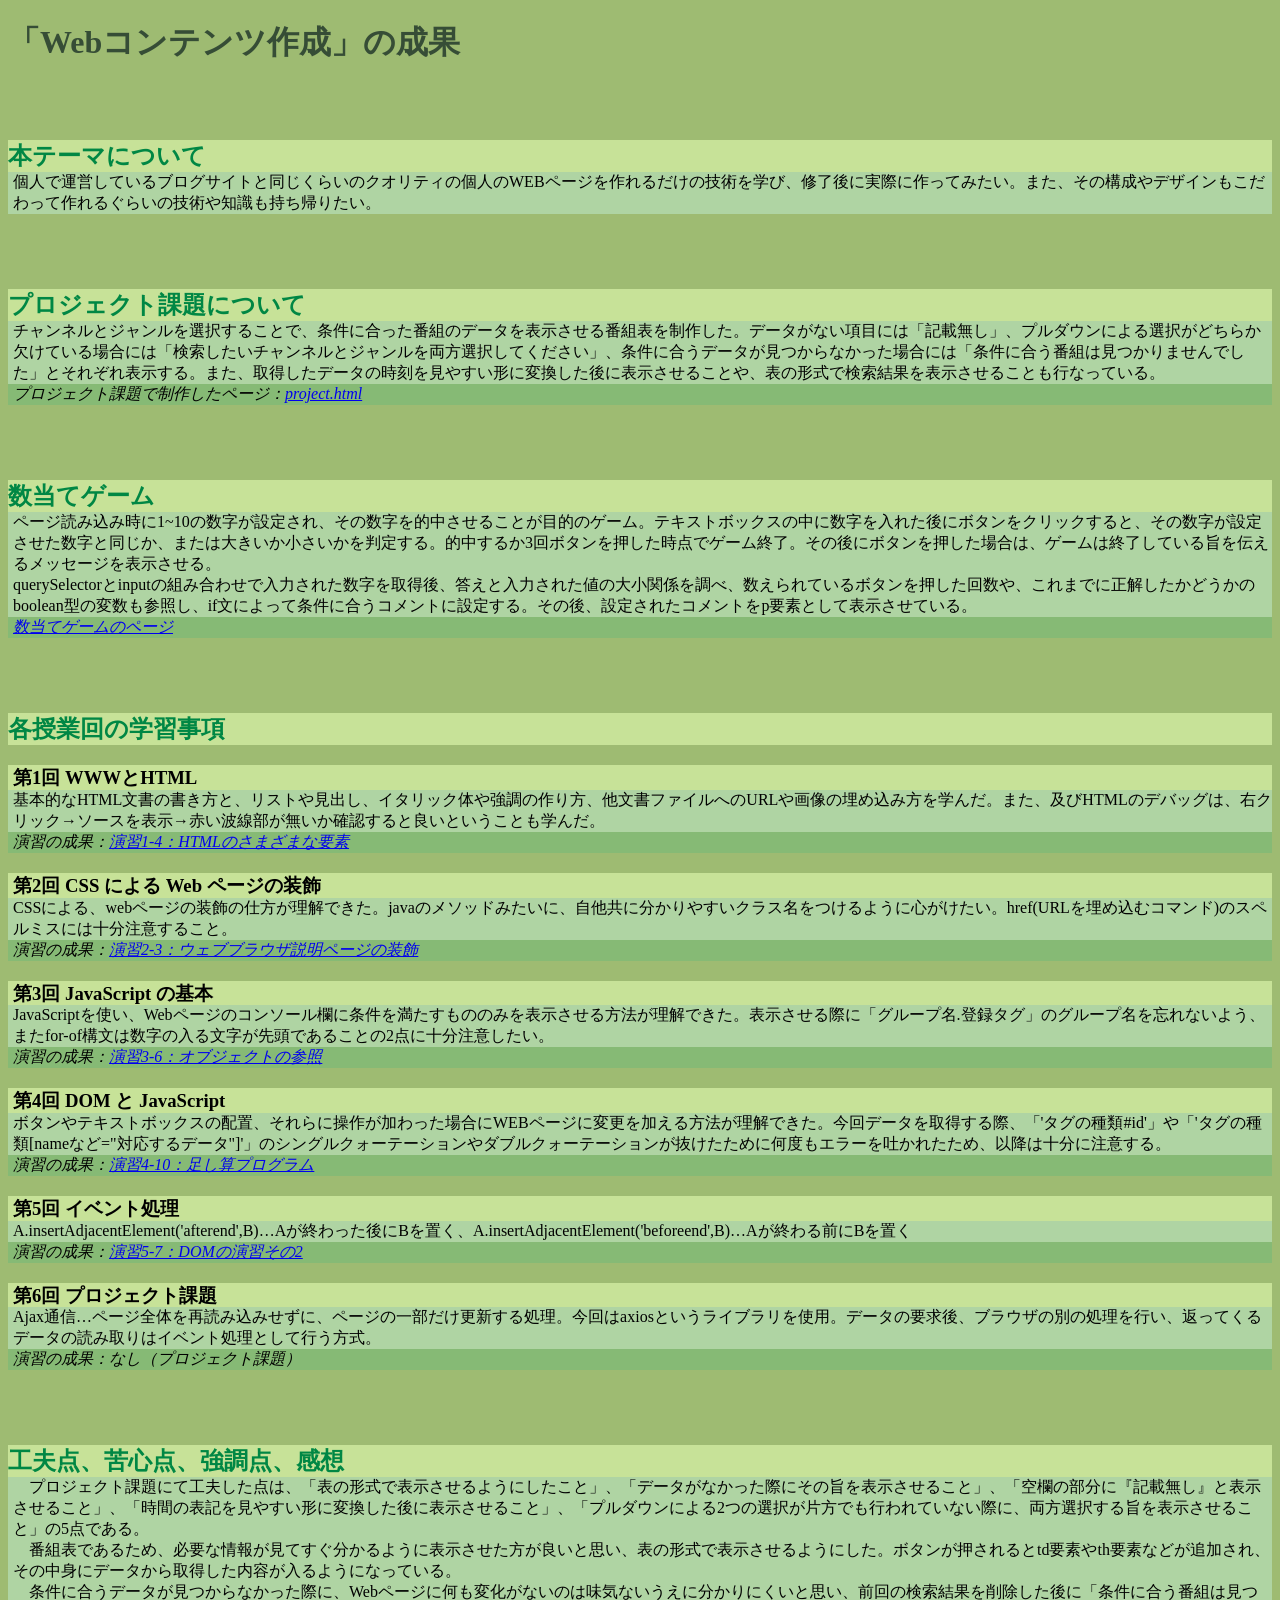
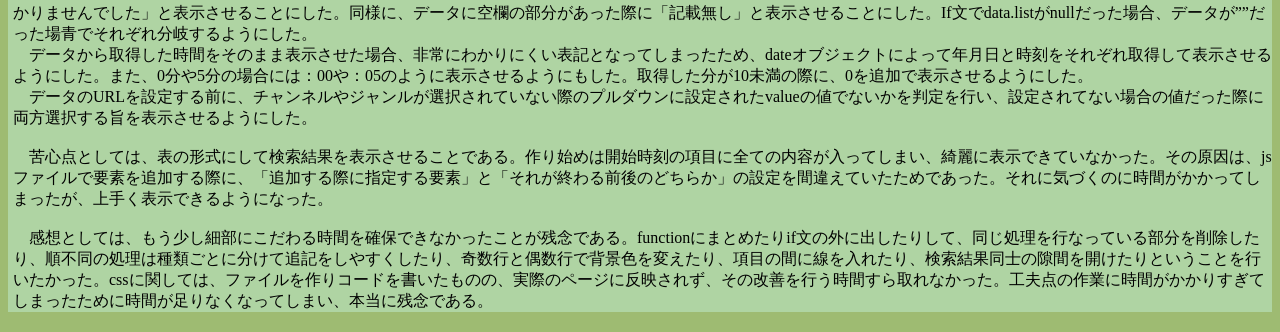
<file: index.html>
<!DOCTYPE html>
<html>
  <head>
    <meta charset="utf-8">
    <title>index</title>
    <link rel="stylesheet" href="index-stylesheet.css">
  </head>
  <body class="GB">
    <h1>「Webコンテンツ作成」の成果</h1>

  
     <h2>本テーマについて</h2>
       <p>個人で運営しているブログサイトと同じくらいのクオリティの個人のWEBページを作れるだけの技術を学び、修了後に実際に作ってみたい。また、その構成やデザインもこだわって作れるぐらいの技術や知識も持ち帰りたい。</p>
   
     <h2>プロジェクト課題について</h2>
       <p>チャンネルとジャンルを選択することで、条件に合った番組のデータを表示させる番組表を制作した。データがない項目には「記載無し」、プルダウンによる選択がどちらか欠けている場合には「検索したいチャンネルとジャンルを両方選択してください」、条件に合うデータが見つからなかった場合には「条件に合う番組は見つかりませんでした」とそれぞれ表示する。また、取得したデータの時刻を見やすい形に変換した後に表示させることや、表の形式で検索結果を表示させることも行なっている。</p>
       <p class="lin">プロジェクト課題で制作したページ：<a href="project.html">project.html</a></p>
     

     
     <h2>数当てゲーム</h2>
       <p>ページ読み込み時に1~10の数字が設定され、その数字を的中させることが目的のゲーム。テキストボックスの中に数字を入れた後にボタンをクリックすると、その数字が設定させた数字と同じか、または大きいか小さいかを判定する。的中するか3回ボタンを押した時点でゲーム終了。その後にボタンを押した場合は、ゲームは終了している旨を伝えるメッセージを表示させる。</p>
       <p>querySelectorとinputの組み合わせで入力された数字を取得後、答えと入力された値の大小関係を調べ、数えられているボタンを押した回数や、これまでに正解したかどうかのboolean型の変数も参照し、if文によって条件に合うコメントに設定する。その後、設定されたコメントをp要素として表示させている。</p> 
       <p class="lin"><a href="kazuate.html">数当てゲームのページ</a></p>

     <h2>各授業回の学習事項</h2>
      <sec id="base2">
     
      <h3>第1回 WWWとHTML</h3>        <p>基本的なHTML文書の書き方と、リストや見出し、イタリック体や強調の作り方、他文書ファイルへのURLや画像の埋め込み方を学んだ。また、及びHTMLのデバッグは、右クリック→ソースを表示→赤い波線部が無いか確認すると良いということも学んだ。</p>
       <p class="lin">演習の成果：<a href="practice-html/elements.html">演習1-4：HTMLのさまざまな要素</a></p>

       <h3>第2回 CSS による Web ページの装飾</h3> 
       <p>CSSによる、webページの装飾の仕方が理解できた。javaのメソッドみたいに、自他共に分かりやすいクラス名をつけるように心がけたい。href(URLを埋め込むコマンド)のスペルミスには十分注意すること。</p>
       <p class="lin">演習の成果：<a href="practice-css/browser-intro.html">演習2-3：ウェブブラウザ説明ページの装飾</a></p> 
      
      <h3>第3回 JavaScript の基本</h3> 
       <p>JavaScriptを使い、Webページのコンソール欄に条件を満たすもののみを表示させる方法が理解できた。表示させる際に「グループ名.登録タグ」のグループ名を忘れないよう、またfor-of構文は数字の入る文字が先頭であることの2点に十分注意したい。</p>
       <p class="lin">演習の成果：<a href="practice-js/obj-practice.html">演習3-6：オブジェクトの参照</a></p>

      <h3>第4回 DOM と JavaScript</h3> 
       <p>ボタンやテキストボックスの配置、それらに操作が加わった場合にWEBページに変更を加える方法が理解できた。今回データを取得する際、「'タグの種類#id'」や「'タグの種類[nameなど="対応するデータ"]'」のシングルクォーテーションやダブルクォーテーションが抜けたために何度もエラーを吐かれたため、以降は十分に注意する。</p>
       <p class="lin">演習の成果：<a href="practice-eventdom/tashizan.html">演習4-10：足し算プログラム</a></p>

      <h3>第5回 イベント処理</h3> 
       <p>A.insertAdjacentElement('afterend',B)…Aが終わった後にBを置く、A.insertAdjacentElement('beforeend',B)…Aが終わる前にBを置く</p>
       <p class="lin">演習の成果：<a href="practice-dom2/dom2-exercise.html">演習5-7：DOMの演習その2</a></p>

      <h3>第6回 プロジェクト課題</h3> 
       <p>Ajax通信…ページ全体を再読み込みせずに、ページの一部だけ更新する処理。今回はaxiosというライブラリを使用。データの要求後、ブラウザの別の処理を行い、返ってくるデータの読み取りはイベント処理として行う方式。</p>
       <p class="lin">演習の成果：なし（プロジェクト課題）</p>

     <h2>工夫点、苦心点、強調点、感想</h2>
      <sec id="base2"> 
       <p>　プロジェクト課題にて工夫した点は、「表の形式で表示させるようにしたこと」、「データがなかった際にその旨を表示させること」、「空欄の部分に『記載無し』と表示させること」、「時間の表記を見やすい形に変換した後に表示させること」、「プルダウンによる2つの選択が片方でも行われていない際に、両方選択する旨を表示させること」の5点である。
<br />　番組表であるため、必要な情報が見てすぐ分かるように表示させた方が良いと思い、表の形式で表示させるようにした。ボタンが押されるとtd要素やth要素などが追加され、その中身にデータから取得した内容が入るようになっている。
<br />　条件に合うデータが見つからなかった際に、Webページに何も変化がないのは味気ないうえに分かりにくいと思い、前回の検索結果を削除した後に「条件に合う番組は見つかりませんでした」と表示させることにした。同様に、データに空欄の部分があった際に「記載無し」と表示させることにした。If文でdata.listがnullだった場合、データが””だった場青でそれぞれ分岐するようにした。
<br />　データから取得した時間をそのまま表示させた場合、非常にわかりにくい表記となってしまったため、dateオブジェクトによって年月日と時刻をそれぞれ取得して表示させるようにした。また、0分や5分の場合には：00や：05のように表示させるようにもした。取得した分が10未満の際に、0を追加で表示させるようにした。
<br />　データのURLを設定する前に、チャンネルやジャンルが選択されていない際のプルダウンに設定されたvalueの値でないかを判定を行い、設定されてない場合の値だった際に両方選択する旨を表示させるようにした。
<br />
<br />　苦心点としては、表の形式にして検索結果を表示させることである。作り始めは開始時刻の項目に全ての内容が入ってしまい、綺麗に表示できていなかった。その原因は、jsファイルで要素を追加する際に、「追加する際に指定する要素」と「それが終わる前後のどちらか」の設定を間違えていたためであった。それに気づくのに時間がかかってしまったが、上手く表示できるようになった。
<br />
<br />　感想としては、もう少し細部にこだわる時間を確保できなかったことが残念である。functionにまとめたりif文の外に出したりして、同じ処理を行なっている部分を削除したり、順不同の処理は種類ごとに分けて追記をしやすくしたり、奇数行と偶数行で背景色を変えたり、項目の間に線を入れたり、検索結果同士の隙間を開けたりということを行いたかった。cssに関しては、ファイルを作りコードを書いたものの、実際のページに反映されず、その改善を行う時間すら取れなかった。工夫点の作業に時間がかかりすぎてしまったために時間が足りなくなってしまい、本当に残念である。
</p>
      
  </body>
</html>
</file>
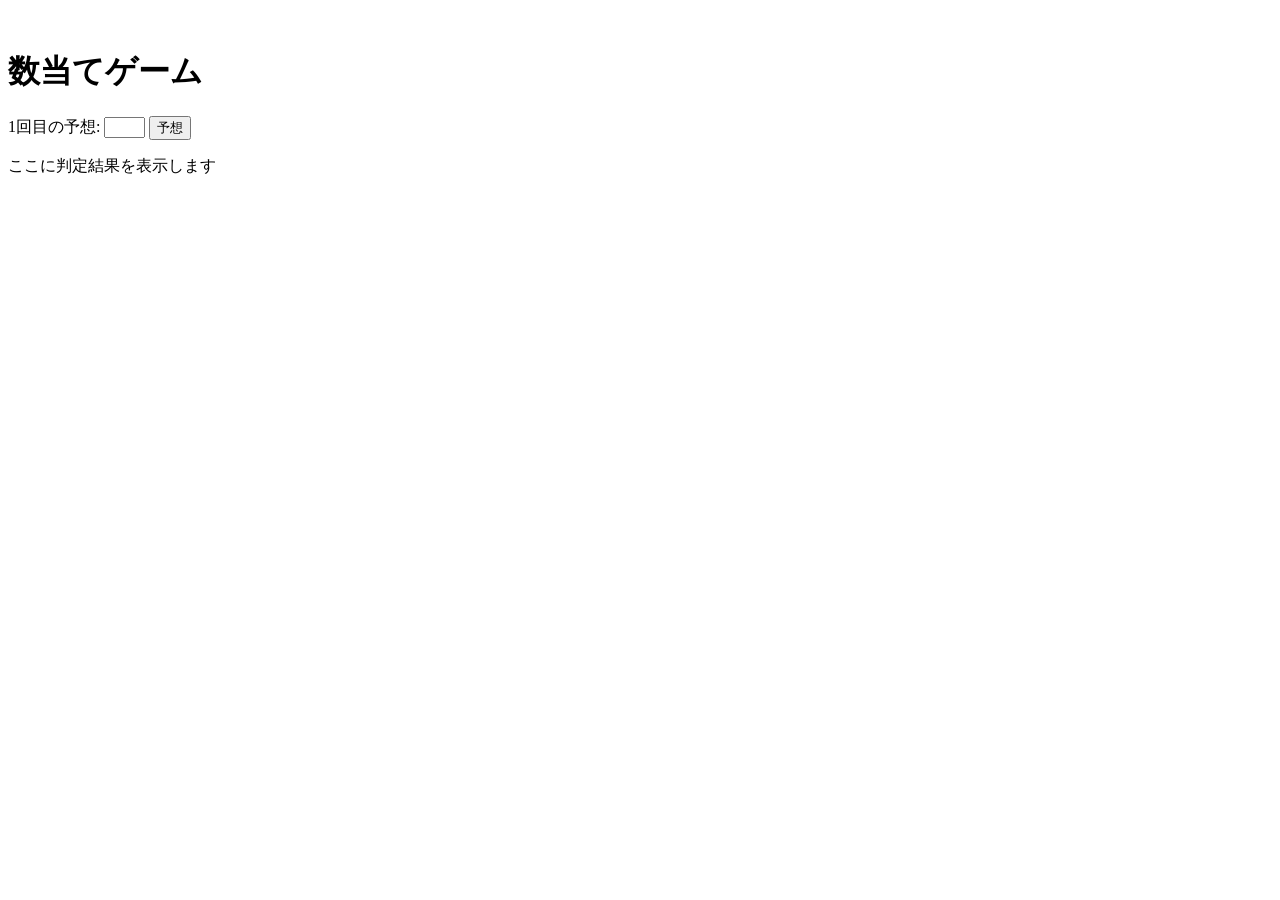
<file: kazuate.html>
<!-- 課題4-1: 数当てゲーム -->

<!DOCTYPE html>
<html>
  <head>
    <meta charset="utf-8">
    <title>数当てゲーム</title>
    <script src="kazuate.js" defer></script>
  </head>

　　<body>
    <h1>数当てゲーム</h1>
    <p>
        <span id="kaisu">1</span>回目の予想: 
        <input type="text" name="num" id="num" size="3">
        <button id="guess">予想</button>
    </p>
    <p id="result">ここに判定結果を表示します</p>
</html>
</file>
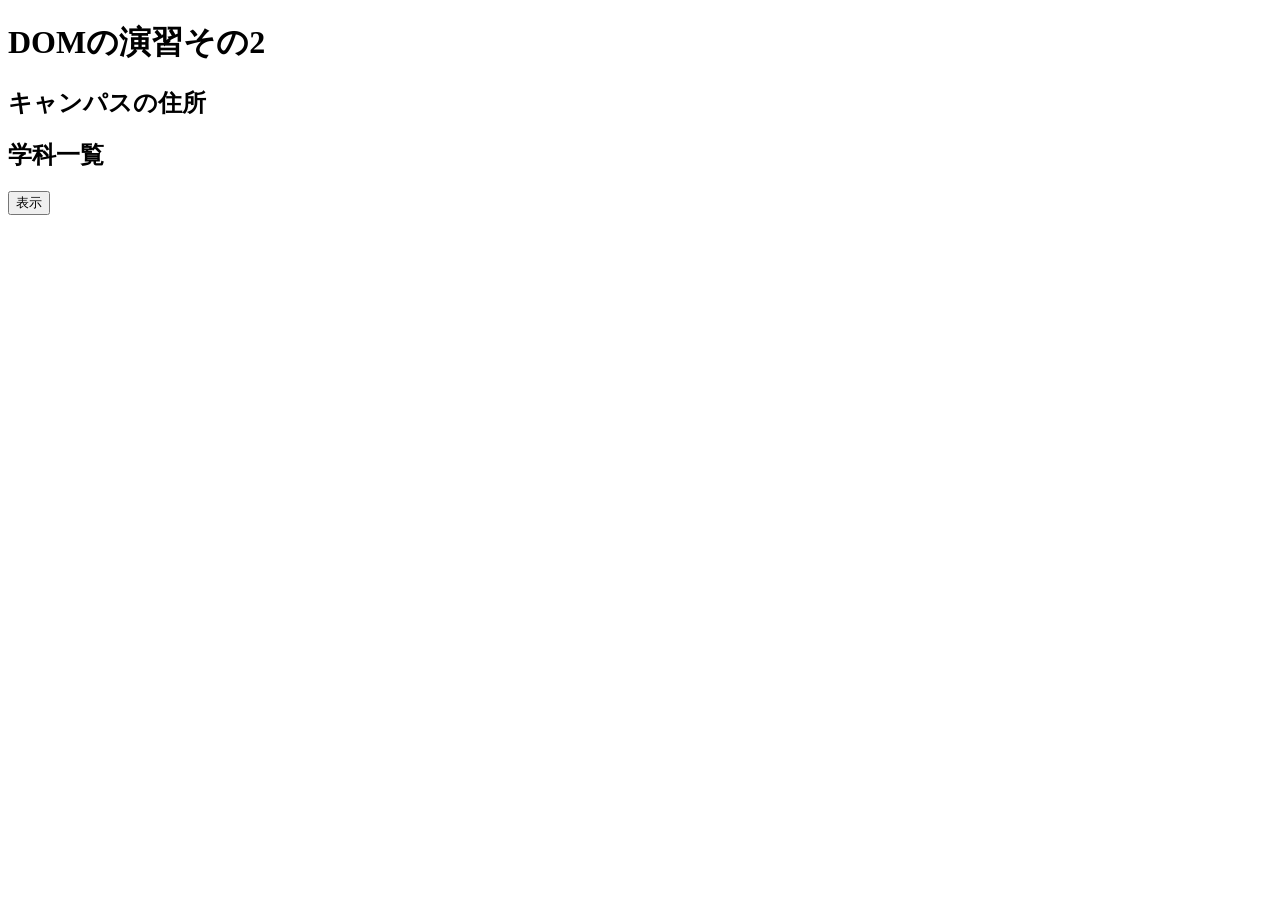
<file: practice-dom2/dom2-exercise.html>
<!DOCTYPE html>
<html>
  <head>
    <title>DOM の演習その2</title>
	<script src="dom2-exercise.js" defer></script>
  </head>

  <body>
	  <h1>DOMの演習その2</h1>
  
	  <h2 id="addr">キャンパスの住所</h2>

	  <h2 id="dept">学科一覧</h2>

	  <button id="show">表示</button>
  </body>
</html>
</file>
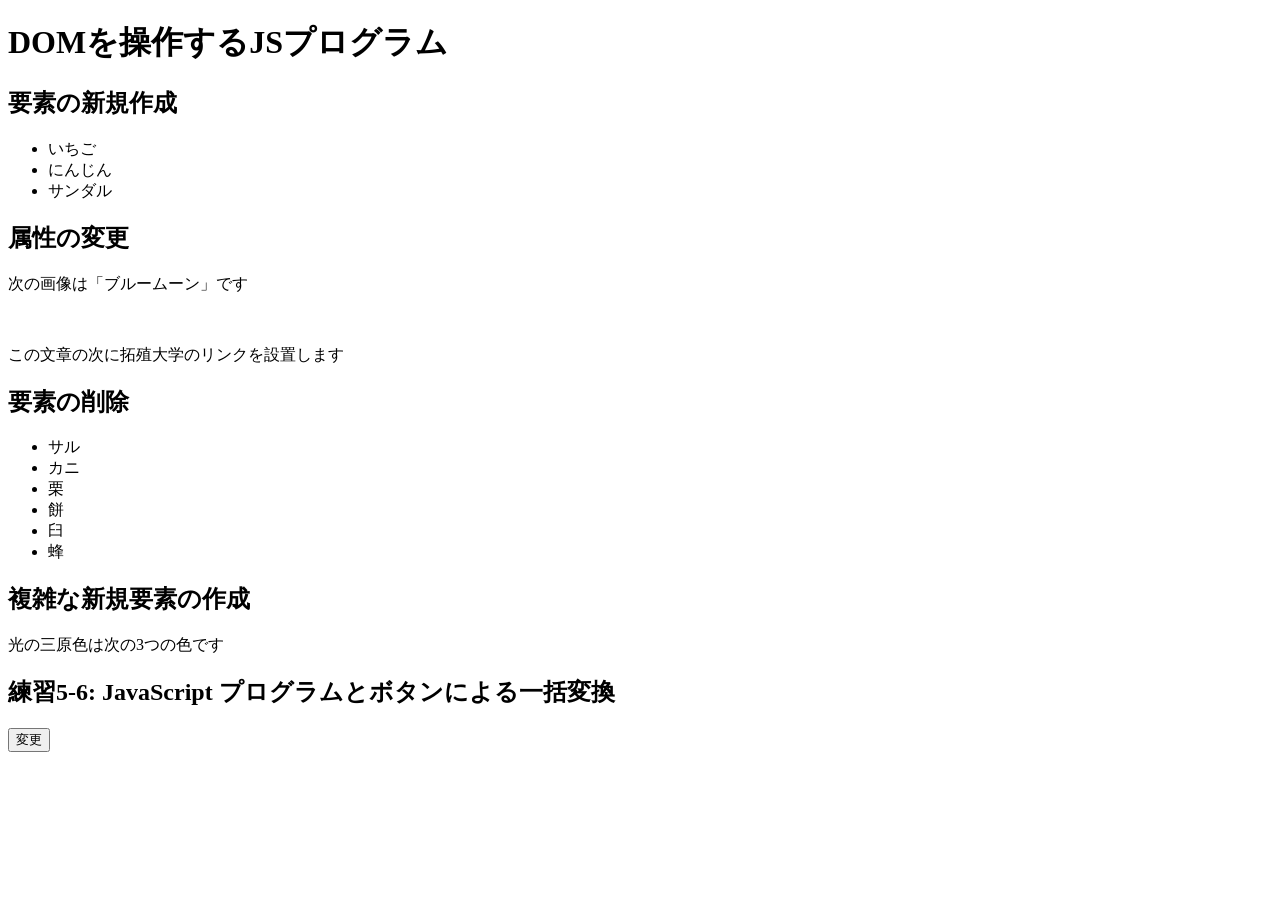
<file: practice-dom2/dom2-intro.html>
<!DOCTYPE html>
<html>
  <head>
    <title>DOMを操作するJSプログラム</title>
	<script src="dom2-intro.js" defer></script>
  </head>

  <body>
	  <h1>DOMを操作するJSプログラム</h1>

	  <h2>要素の新規作成</h2>
	  <ul id="kazoeuta">
		<li>いちご</li>
		<li>にんじん</li>
		<li>サンダル</li>
	  </ul>

	  <h2>属性の変更</h2>
	  <p>次の画像は「ブルームーン」です</p>
	  <img id="bluemoon">

	  <p id="takudai">この文章の次に拓殖大学のリンクを設置します</p>


	  <h2>要素の削除</h2>
	  <ul id="kassen">
		  <li>サル</li>
		  <li>カニ</li>
		  <li>栗</li>
		  <li id="mochi">餅</li>
		  <li>臼</li>
		  <li>蜂</li>
	  </ul>

	  <h2 id="fukuzatu">複雑な新規要素の作成</h2>
	  <p id="primary">光の三原色は次の3つの色です</p>

	  <h2>練習5-6: JavaScript プログラムとボタンによる一括変換</h2>
	  <button id="henkou">変更</button>

  </body>
</html>
</file>
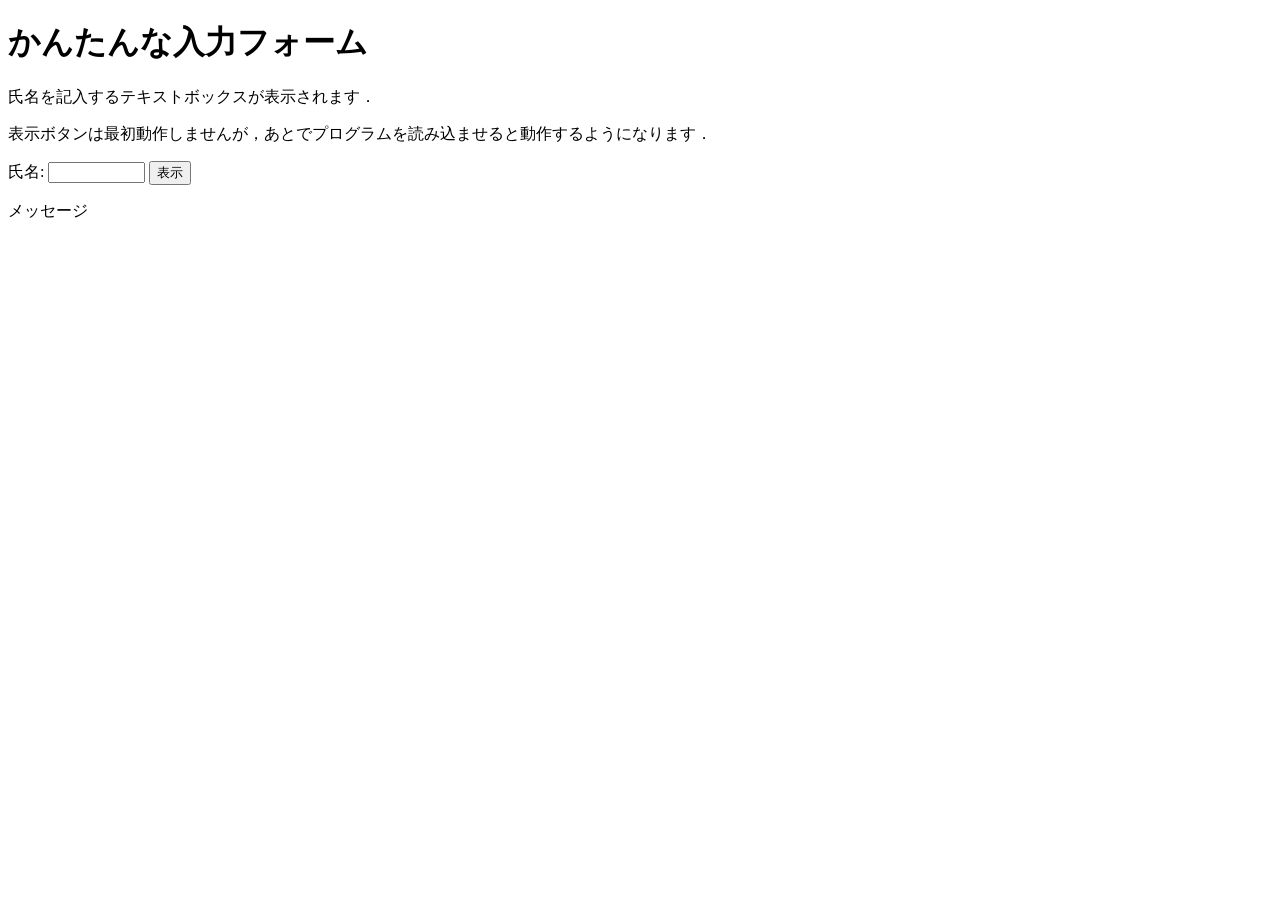
<file: practice-eventdom/input-demo.html>
<!DOCTYPE html>
<html>
  <head>
    <title>かんたんな入力フォーム</title>
    <Script src="input-demo.js" defer></Script>
  </head>

  <body>
    <h1>かんたんな入力フォーム</h1>
	<p>氏名を記入するテキストボックスが表示されます．</p>
	<p>表示ボタンは最初動作しませんが，あとでプログラムを読み込ませると動作するようになります．</p>
	<label for="shimei">氏名: </label>
	<input type="text" name="shimei" size="10" id="shimei">
	<button id="print">表示</button>
	<p id="message">メッセージ</p>
  </body>
</html>
</file>
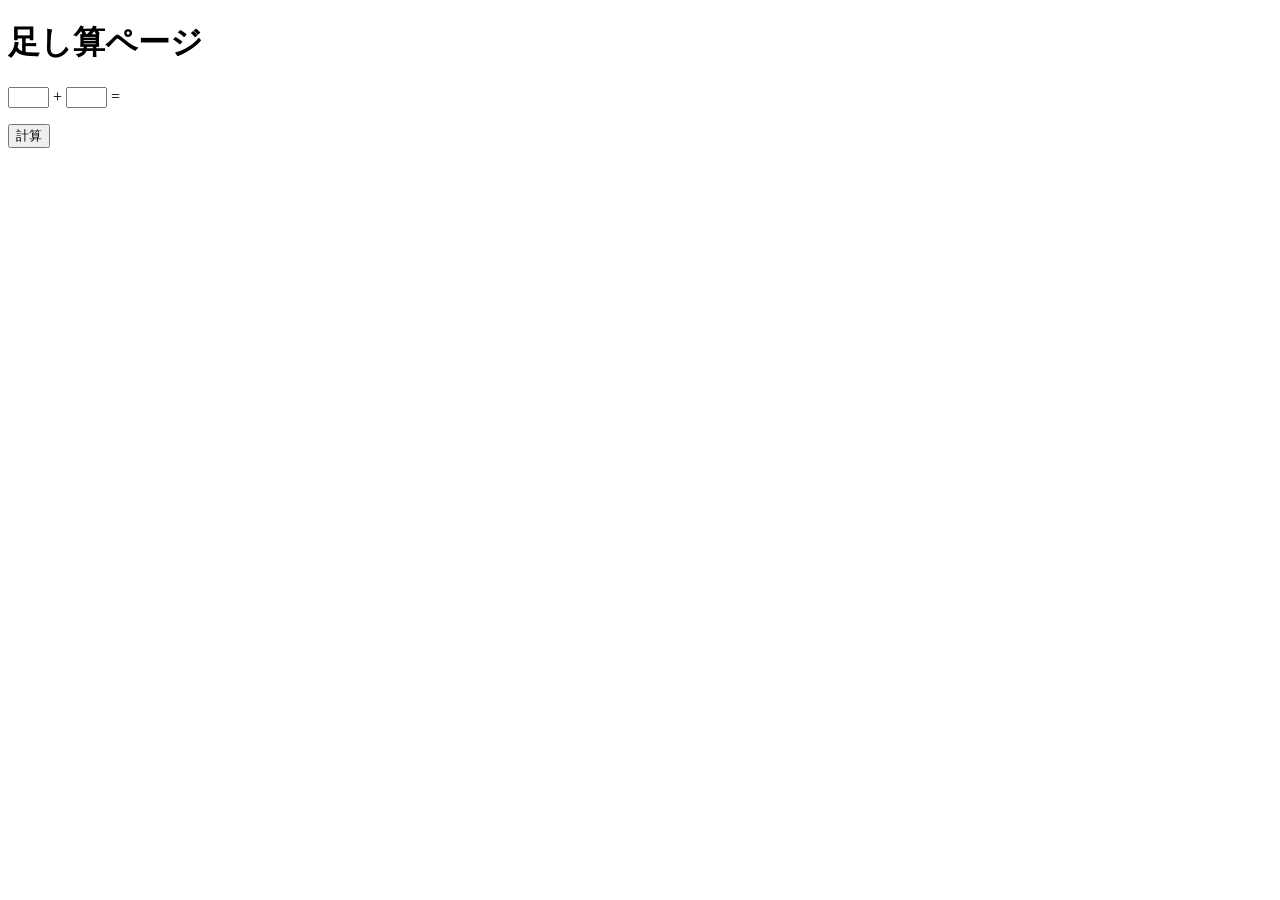
<file: practice-eventdom/tashizan.html>
<!DOCTYPE html>
<html>
  <head>
    <title>足し算ページ</title>
	<script src="tashizan.js" defer></script>
  </head>

  <body>
    <h1>足し算ページ</h1>
	<p>
	<input type="text" name="left" id="left" size="3">
	+
	<input type="text" name="right" id="right" size="3">
	=
	<span id="answer"></span>
	</p>
	<button id="calc">計算</button>
  </body>
</html>
</file>
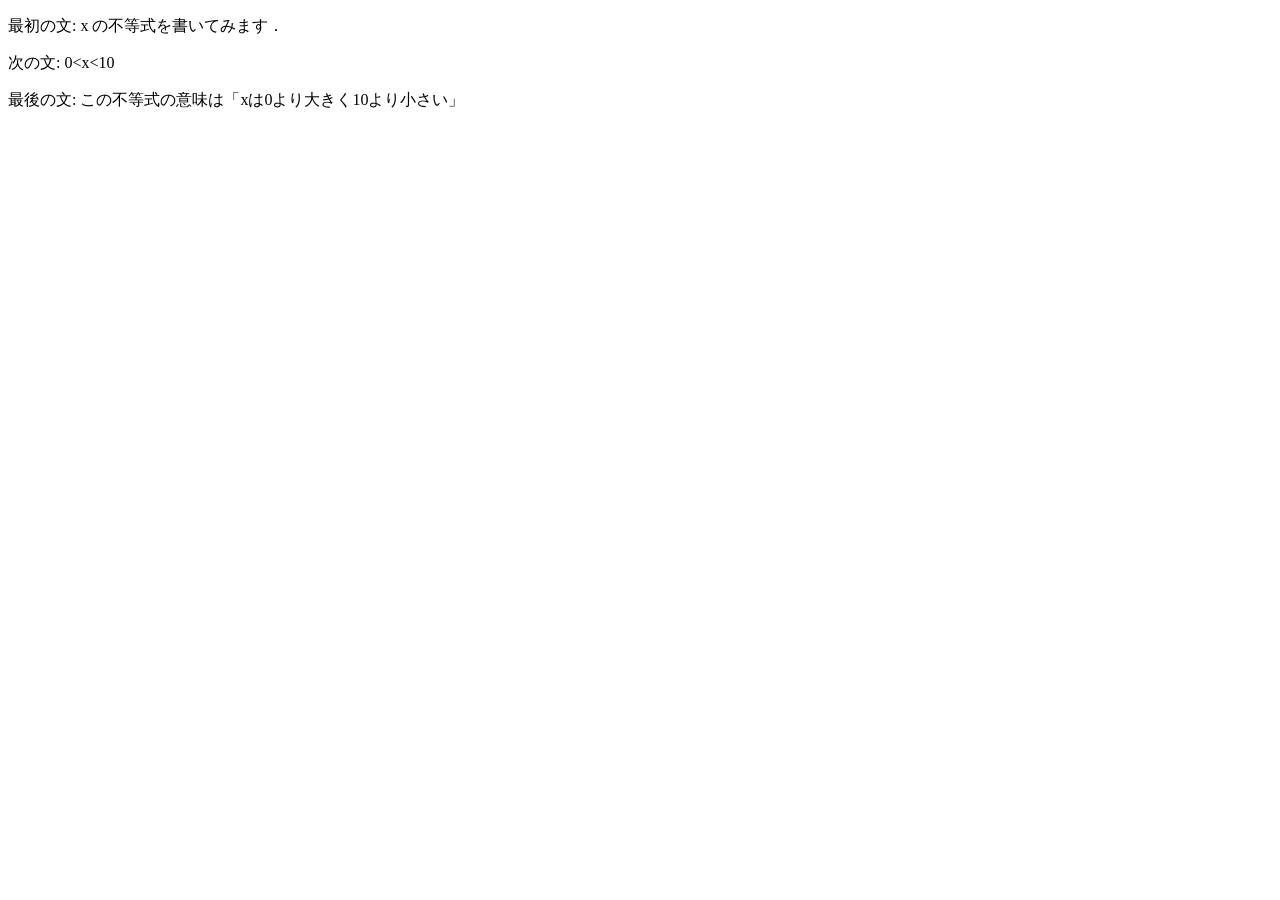
<file: practice-html/structure.html>
<!DOCTYPE html>
<html>
 <head>
  <meta charset="utf-8"> 
  <title>演習1-3</title>
 </head> 
 <body>
  <p>最初の文: x の不等式を書いてみます．</p>
  <p>次の文: 0&lt;x&lt;10 </p>
  <p>最後の文: この不等式の意味は「xは0より大きく10より小さい」</p>
  <!-- <p>これは不要な文章です．</p> -->
 </body>
</html>
</file>
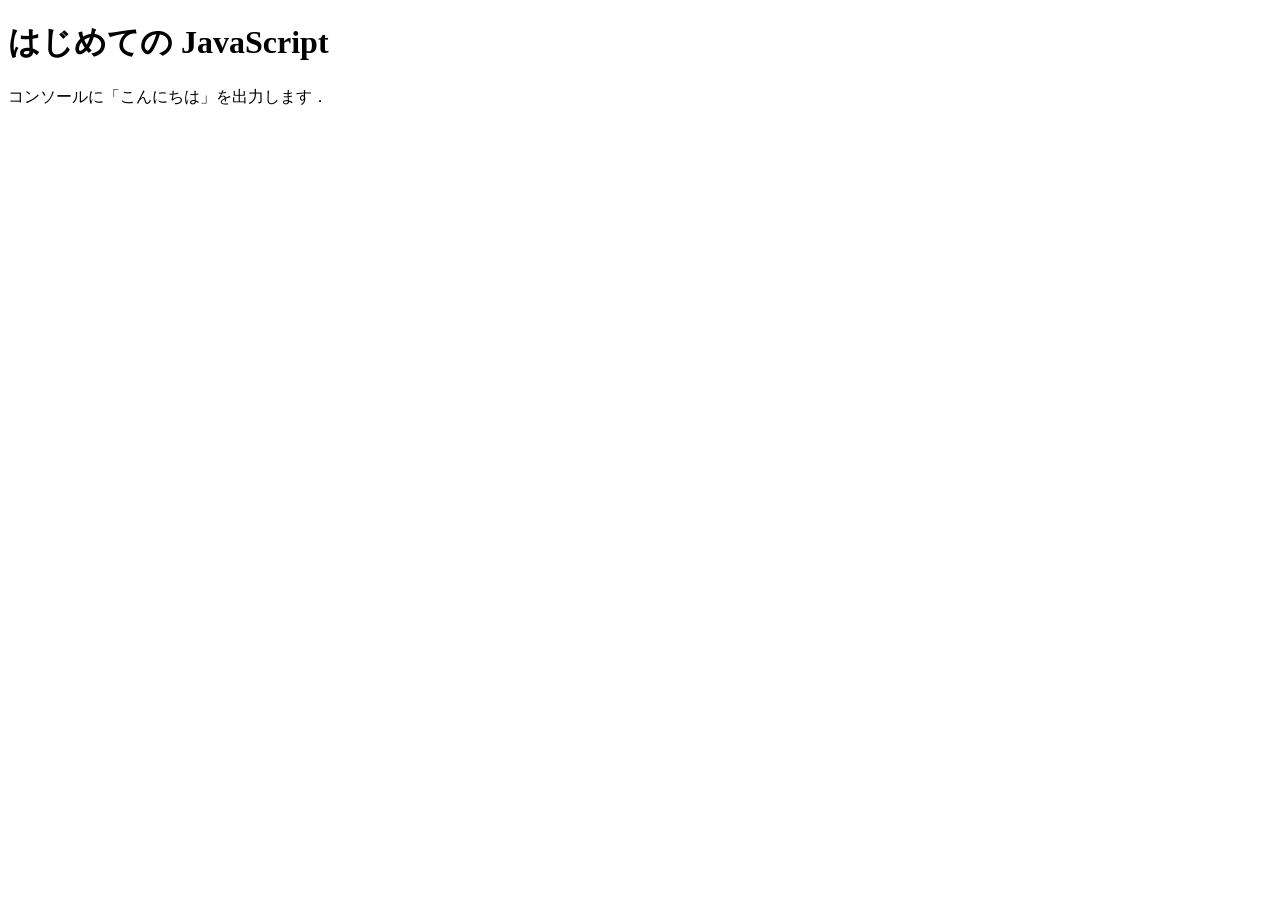
<file: practice-js/jsintro.html>
<!DOCTYPE html>
<html>
  <head>
    <meta charset="utf-8">
    <title>はじめての JavaScript</title>

    <script src="hello.js" defer></script>
  </head>

  <body>
    <h1>はじめての JavaScript</h1>

    <p>コンソールに「こんにちは」を出力します．</p>
  </body>
</html>
</file>
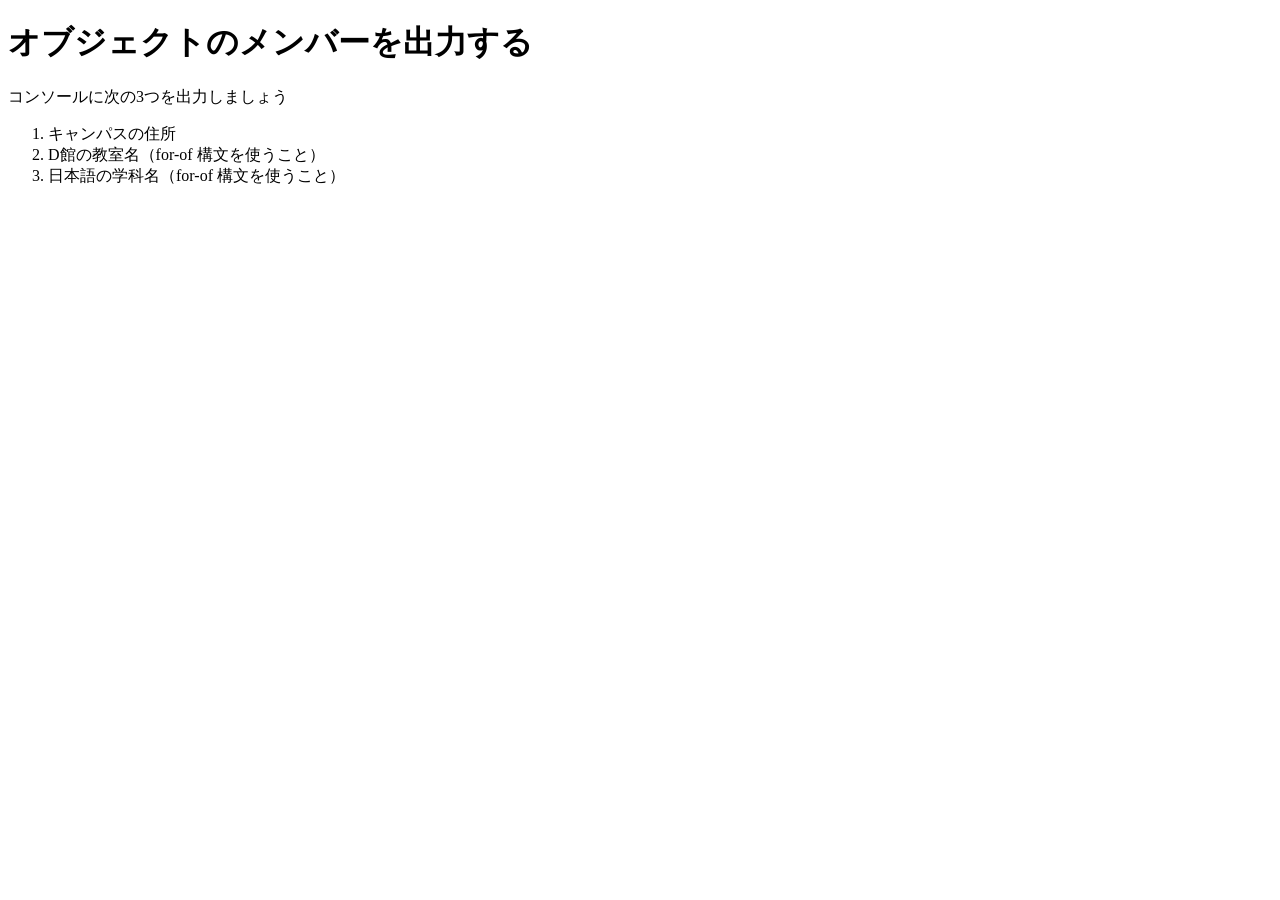
<file: practice-js/obj-practice.html>
<!DOCTYPE html>
<html>
  <head>
    <meta charset="utf-8">
    <title>JavaScript のオブジェクト</title>
	<script src="obj-practice.js" defer></script>
  </head>

  <body>
    <h1>オブジェクトのメンバーを出力する</h1>

    <p>コンソールに次の3つを出力しましょう</p>
	<ol>
		<li>キャンパスの住所</li>
		<li>D館の教室名（for-of 構文を使うこと）</li>
		<li>日本語の学科名（for-of 構文を使うこと）</li>
	</ol>
  </body>
</html>
</file>
<file: index-stylesheet.css>
h1{
    color:rgb(54, 77, 54);
    font-family: fantasy;
}

h2{
    color:rgb(0, 135, 68);
    background-color: rgb(199, 226, 152);
    margin-top: 75px;
    font-family: cursive;
}


p{
    padding-left: 5px;
    margin-top: -20px;
    background-color: rgb(175, 212, 163);
    margin-bottom: 20px;
    font-family: serif;
}

h3{
    padding-left: 5px;
    background-color:rgb(199, 226, 152);
    font-family: 'Times New Roman', Times, serif;    
}

p.lin{
    font-style: italic;
    background-color: rgb(134, 186, 117);
}


.GB{
   background-color: rgb(158, 187, 114); 
}


/*div#base{
    display: grid;
    grid-template-columns: 1fr;
    grid-auto-rows: 1200px;
    grid-gap: 10px;

    background-color: white;
}

div#base>div {
    padding: 10px;
    
}
*/
</file>
